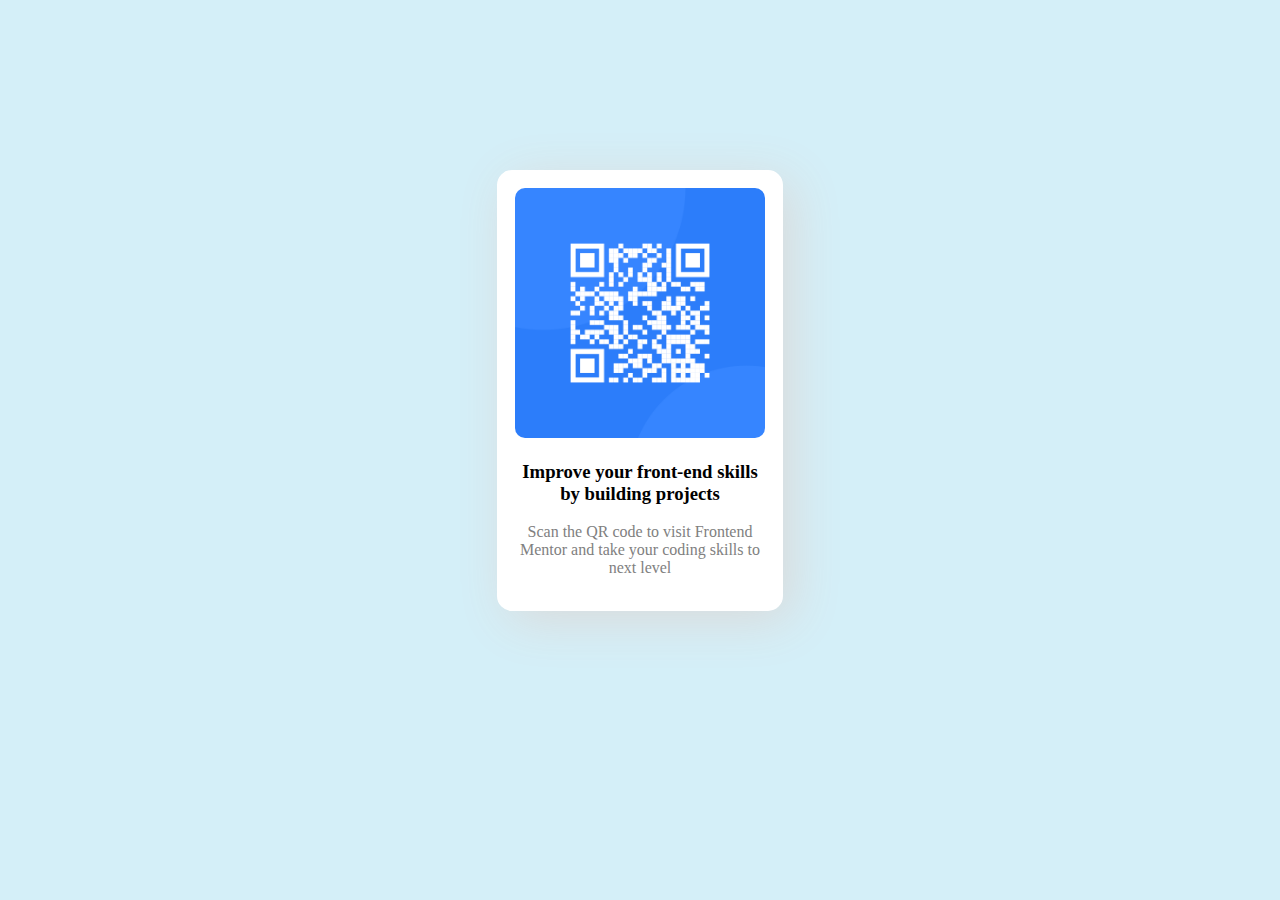
<file: index.html>
<!DOCTYPE html>
<html lang="en">
<head>
    <meta charset="UTF-8">
    <meta name="viewport" content="width=device-width, initial-scale=1.0">
    <title>QR</title>
    <link rel="stylesheet" href="style.css">
</head>
<body>
    <div class="pos">
    <div class="container">
    <img src="image-qr-code.png" alt="">
    <h3>Improve your front-end skills by building projects</h3>
    <p>Scan the QR code to visit Frontend Mentor and take your coding skills to next level</p>
    </div>
    </div>
</body>
</html>
</file>
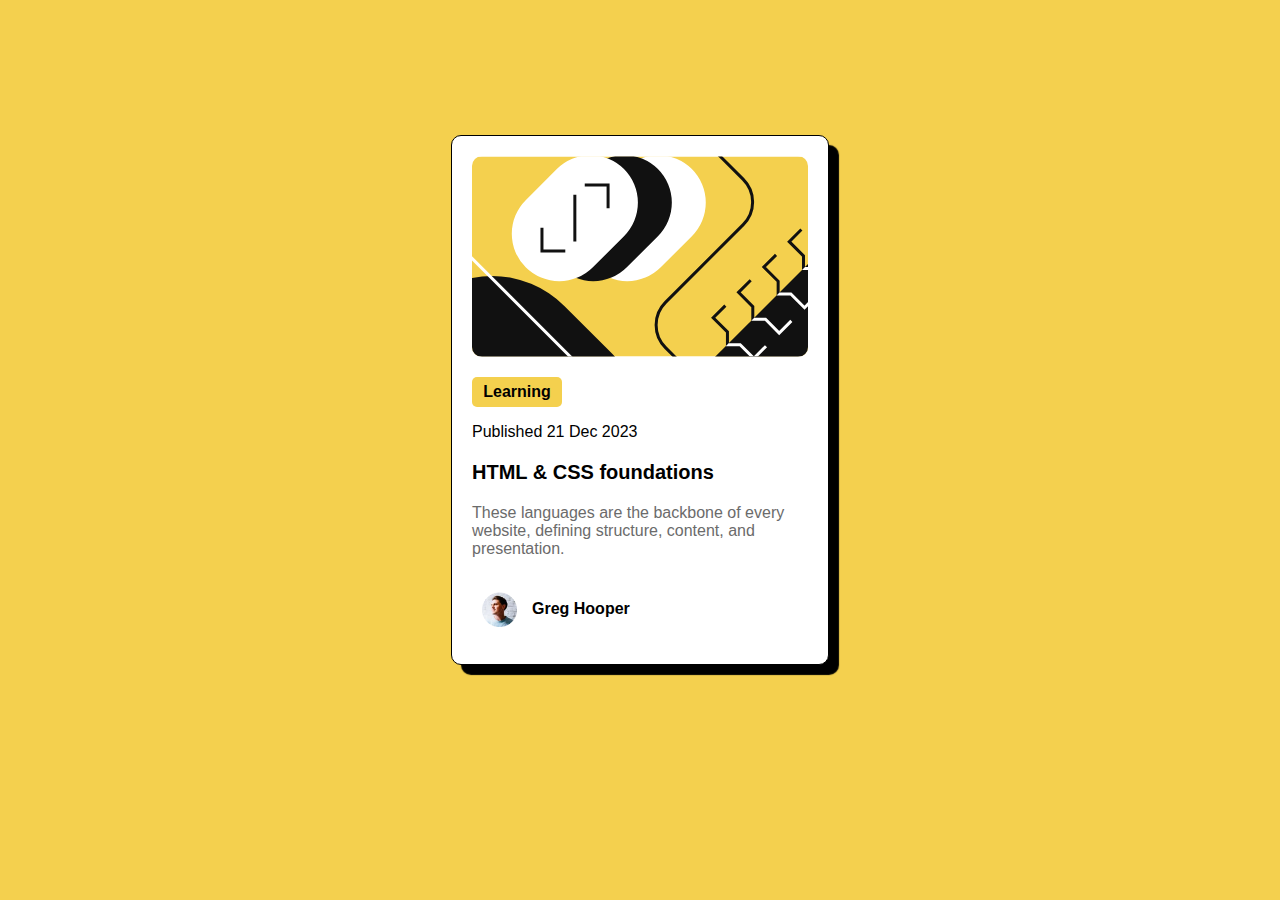
<file: Blog preview/index.html>
<!DOCTYPE html>
<html lang="en">
  <head>
    <meta charset="UTF-8" />
    <meta name="viewport" content="width=device-width, initial-scale=1.0" />
    <title>Blog</title>
    <link rel="stylesheet" href="style.css" />
  </head>
  <body>
    <div class="full">
    <div class="container">
      <img src="illustration-article.svg" alt="" class="illus" />
      <p class="learn">Learning</p>
      <p>Published 21 Dec 2023</p>
      <p class="head"><b>HTML & CSS foundations</b><p>
      <p class="para">
        These languages are the backbone of every website, defining structure,
        content, and presentation.
      </p>
      <div class="marnm">
      <img src="image-avatar.webp" alt="" class="icon" />
      <p class="name">Greg Hooper</p>
    </div>
      </div>
    </div>
  </div>
  </body>
</html>
</file>
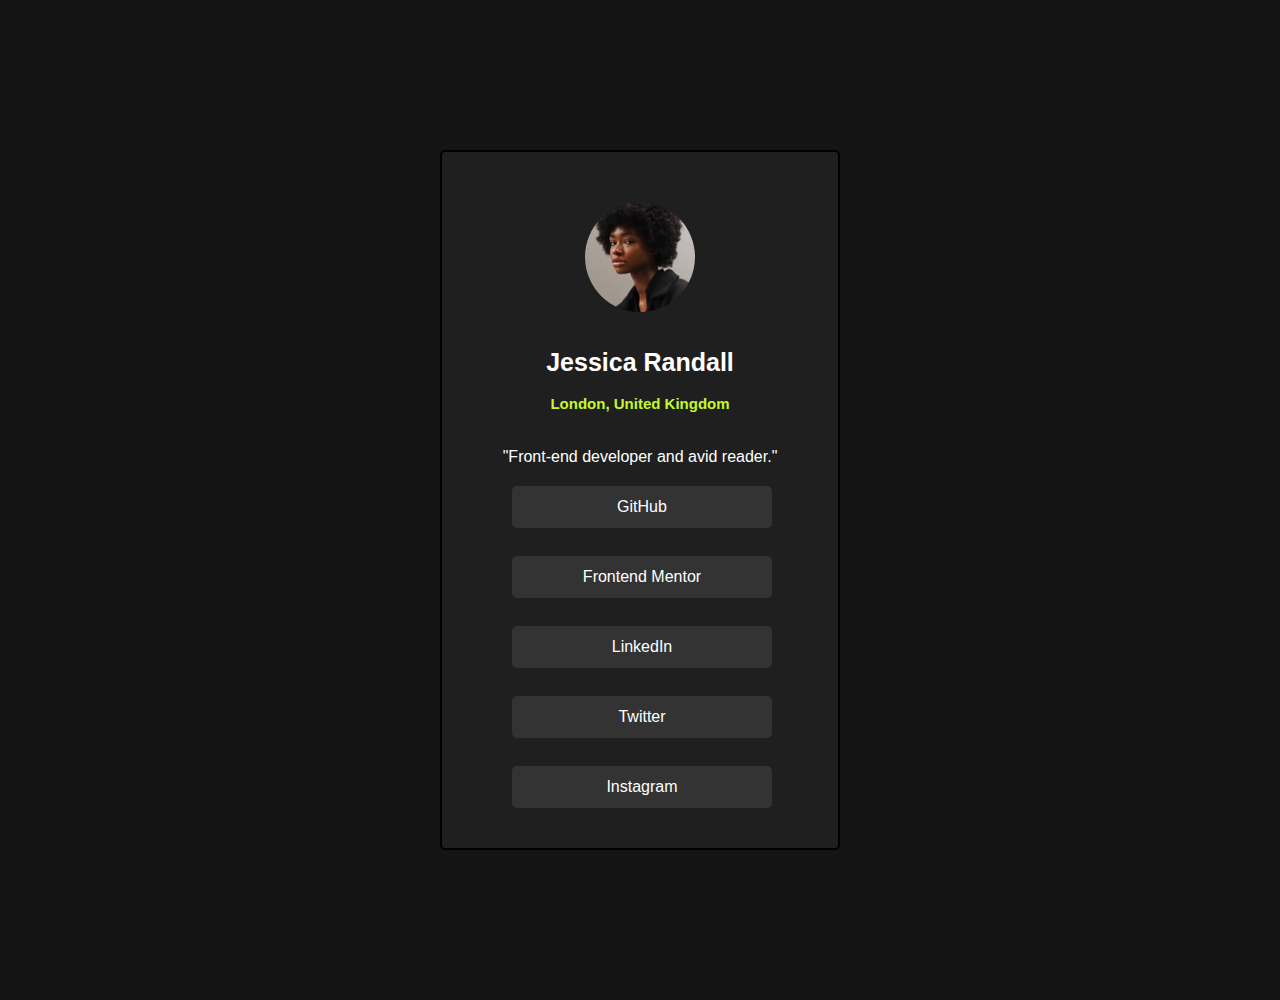
<file: Socials/index.html>
<!DOCTYPE html>
<html lang="en">
  <head>
    <meta charset="UTF-8" />
    <meta name="viewport" content="width=device-width, initial-scale=1.0" />
    <title>Document</title>
    <link rel="stylesheet" href="style.css" />
  </head>
  <body>
    <div class="full">
      <div class="container">
        <div class="ava">
          <img src="avatar-jessica.jpeg" alt="" />
        </div>
        <br /><br />
        <p class="name">Jessica Randall</p>
        <br />
        <p class="location">London, United Kingdom</p>
        <br /><br />
        <p class="desc">"Front-end developer and avid reader."</p>
        <div class="socials">
            <p class="button">GitHub</p>
            <br />
            <p class="button">Frontend Mentor</p>
            <br />
            <p class="button">LinkedIn</p>
            <br />
            <p class="button">Twitter</p>
            <br />
            <p class="button">Instagram</p>
        </div>
      </div>
    </div>
  </body>
</html>
</file>
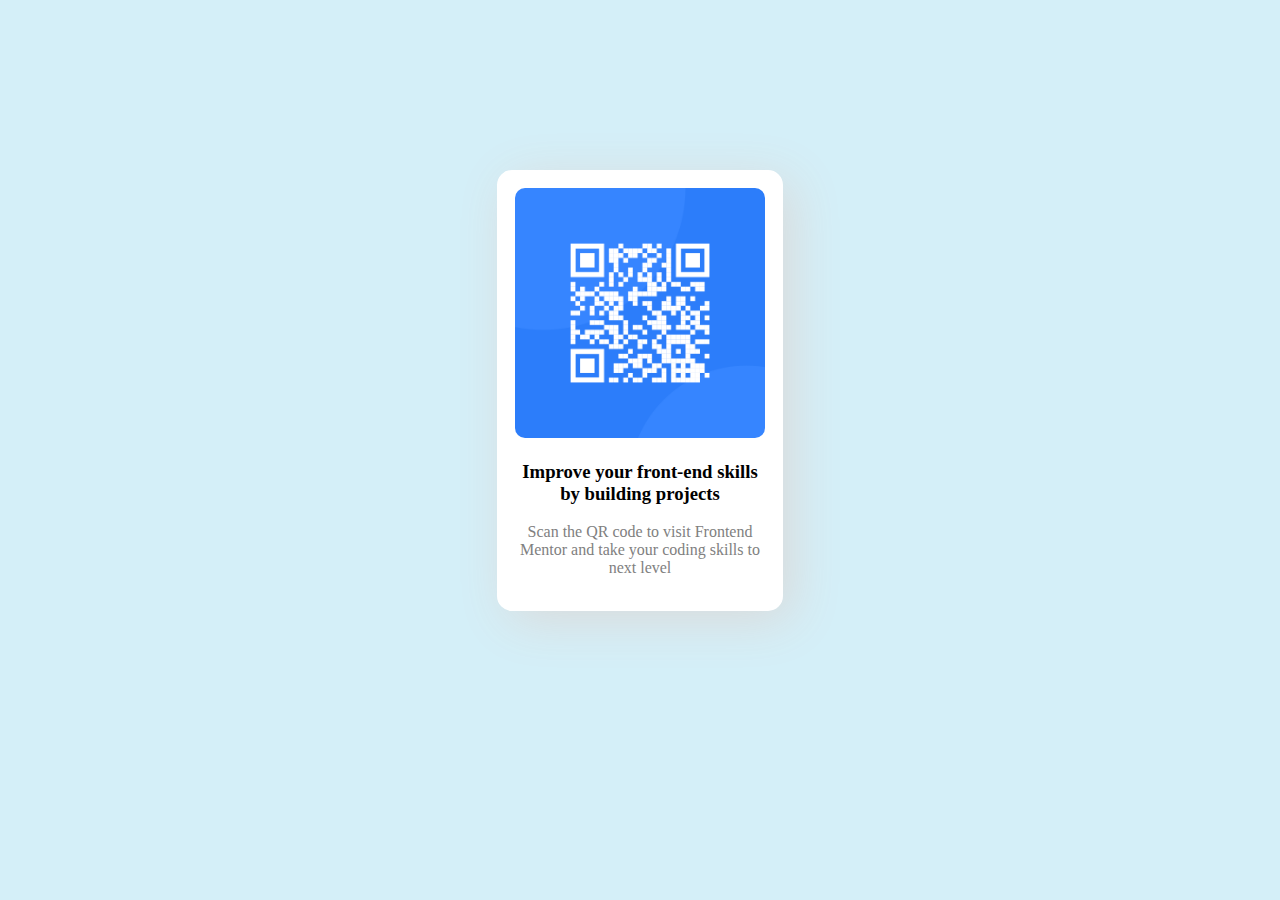
<file: qr.html>
<!DOCTYPE html>
<html lang="en">
<head>
    <meta charset="UTF-8">
    <meta name="viewport" content="width=device-width, initial-scale=1.0">
    <title>QR</title>
    <link rel="stylesheet" href="styleqr.css">
</head>
<body>
    <div class="pos">
    <div class="container">
    <img src="image-qr-code.png" alt="">
    <h3>Improve your front-end skills by building projects</h3>
    <p>Scan the QR code to visit Frontend Mentor and take your coding skills to next level</p>
    </div>
    </div>
</body>
</html>
</file>
<file: style.css>
body{
    background-color: rgb(212, 239, 248);
}
img{
    height: 250px;
    width: 250px;
    border-radius: 10px;
}
.container{
    margin: 100px;
    padding: 15px;
    border: 3px solid white;
    border-radius: 15px;
    display: inline-block;
    width: 250px;
    box-shadow: 10px 10px 50px rgb(218, 218, 218);
    background-color: white;
}
h3{
    text-align: center;
}
p{
    text-align: center;
    color: gray;
}
.pos{
    display: flex;
    justify-content: center;
    align-items: center;
    margin-top: 70px;
}
</file>
<file: Blog preview/style.css>
body{
    font-size: 16px;
    background-color: hsl(47, 88%, 63%);
    font-family: "Figtree", sans-serif;
}
.full{
    display: flex;
    align-items: center;
    justify-content: center;
    margin: 135px;
}
.container{
    border-radius: 10px;
    width: 336px;
    border: 1px solid black;
    background-color: hsl(0, 0%, 100%);
    padding: 20px;
    box-shadow: 10px 10px 1px black;
}
.illus{
    border-radius: 10px;
}
.learn{
    background-color: hsl(47, 88%, 63%);
    font-weight: 500;
    border-radius: 5px;
    display: flex;
    align-items: center;
    justify-content: center;
    width: 70px;
    height: 10px;
    font-weight: 800;
    padding: 10px;
}
.para{
    font-size: 16px;
    color: hsl(0, 0%, 42%);
}
.icon{
    height: 35px;
    width: 35px;
}
.name{
    font-weight: 800;
}
.head{
    font-weight: 900;
    font-size: 20px;
}
.marnm{
    display: flex;
    gap: 15px;
    align-items: center;
    padding: 10px;
    width: 100%;
}
</file>
<file: Socials/style.css>
*{
    margin: 0;
    padding: 0;
    box-sizing: border-box;
    font-family: "Inter", sans-serif;
    background-color: hsl(0, 0%, 12%);
}
.full{
    display: flex;
    align-items: center;
    justify-content: center;
    background-color: hsl(0, 0%, 8%);
}
.container{
    align-items: center;
    justify-content: center;
    margin: 150px;
    padding: 50px ;
    display: inline-block;
    border-radius: 5px;
    border: 2px solid black;
    height:700px;
    width: 400px;
}
img{
    border-radius: 50%;
    height: 110px;
    width: 110px;
    display: flex;
    align-items: center;
    justify-content: center;
}
p{
    color: hsl(0, 0%, 100%);
}
.ava{
    display: flex;
    align-items: center;
    justify-content: center;
}
.name{
    font-weight: 700;
    font-size: 25px;
    text-align: center;
}
.location{
    font-weight: 600;
    color: hsl(75, 94%, 57%);
    text-align: center;
    font-size: 15px;
}
.desc{
    font-weight: 400;
    text-align: center;
}
.socials{
    width: 300px;
    background-color: hsl(0, 0%, 12%); 
    padding: 20px;
    border-radius: 10px;
}
.button{
    display: block;
    background-color:hsl(0, 0%, 20%); 
    color: white;
    text-align: center;
    padding: 12px 20px;
    margin-bottom: 10px; 
    font-size: 16px;
    border-radius: 5px; 
}
.button:hover{
    cursor: pointer;
    background-color: hsl(75, 94%, 57%);
    color: black;
}
</file>
<file: styleqr.css>
body{
    background-color: rgb(212, 239, 248);
}
img{
    height: 250px;
    width: 250px;
    border-radius: 10px;
}
.container{
    margin: 100px;
    padding: 15px;
    border: 3px solid white;
    border-radius: 15px;
    display: inline-block;
    width: 250px;
    box-shadow: 10px 10px 50px rgb(218, 218, 218);
    background-color: white;
}
h3{
    text-align: center;
}
p{
    text-align: center;
    color: gray;
}
.pos{
    display: flex;
    justify-content: center;
    align-items: center;
    margin-top: 70px;
}
</file>
